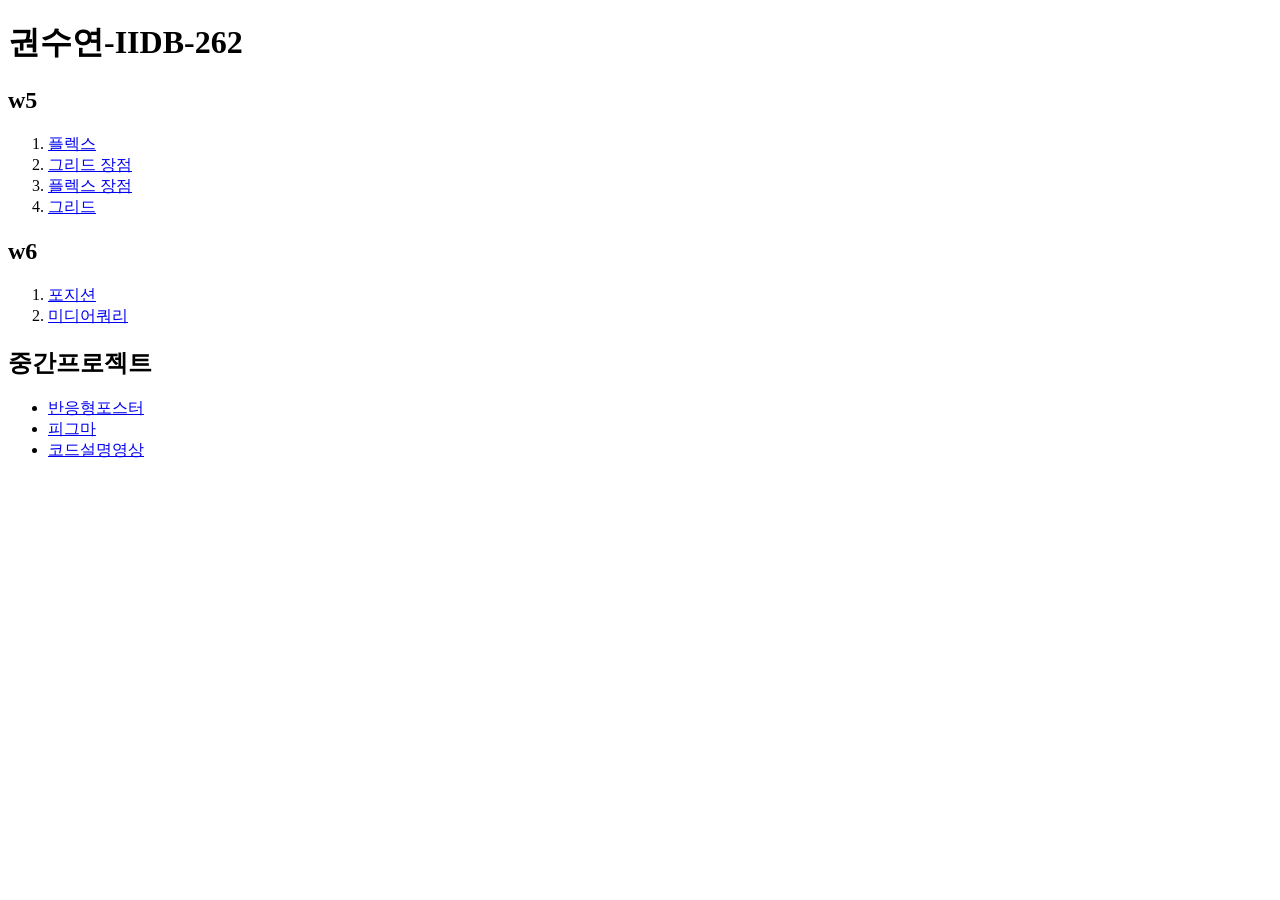
<file: index.html>
<!doctype html>
<html lang="ko">
  <head>
    <meta charset="UTF-8" />
    <meta name="viewport" content="width=device-width, initial-scale=1.0" />
    <title>권수연-IIDB-262</title>
  </head>
  <body>
    <h1>권수연-IIDB-262</h1>
    <h2>w5</h2>
    <ol>
      <li><a href="./src/w5/code1/index.html">플렉스</a></li>
      <li><a href="./src/w5/code2/index.html">그리드 장점</a></li>
      <li><a href="./src/w5/code3/index.html">플렉스 장점</a></li>
      <li><a href="./src/w5/code4/index.html">그리드</a></li>
    </ol>

    <h2>w6</h2>
    <ol>
      <li><a href="./src/w6/code1/index.html">포지션</a></li>
      <li><a href="./src/w6/code2/index.html">미디어쿼리</a></li>
    </ol>
    <h2>중간프로젝트</h2>
    <ul>
      <li><a href="./assignment/midterm/index.html">반응형포스터</a></li>
      <li>
        <a
          href="https://www.figma.com/design/JnOcIncMdLWbv4Lyj56WZ0/%EC%A0%95%EB%B3%B4%EC%9D%B8%ED%84%B0%EB%9E%99%EC%85%98%EB%94%94%EC%9E%90%EC%9D%B8%EA%B8%B0%EC%B4%88?node-id=171-2&t=jCwvDLFaKdPGCZFg-1"
          >피그마</a
        >
      </li>
      <li><a href="https://youtu.be/Q0ptXXBe4_M">코드설명영상</a></li>
    </ul>
  </body>
</html>
</file>
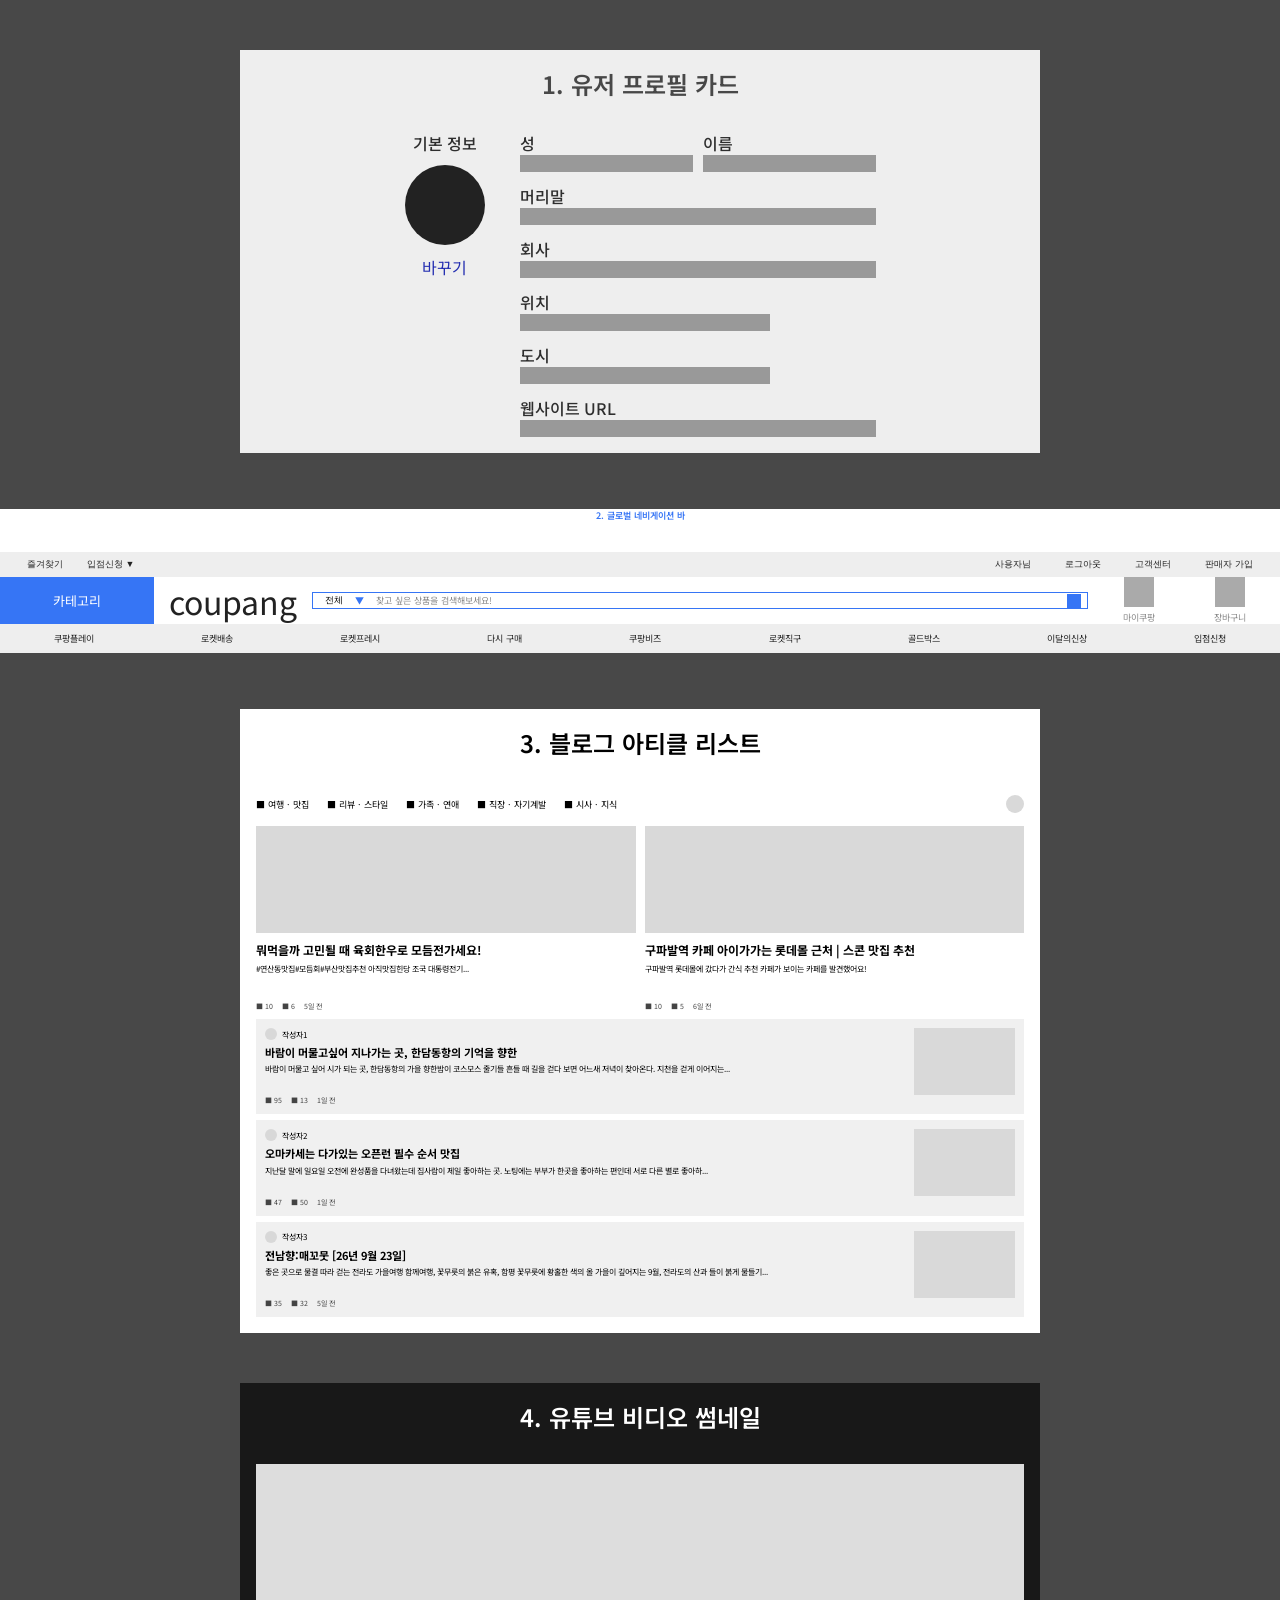
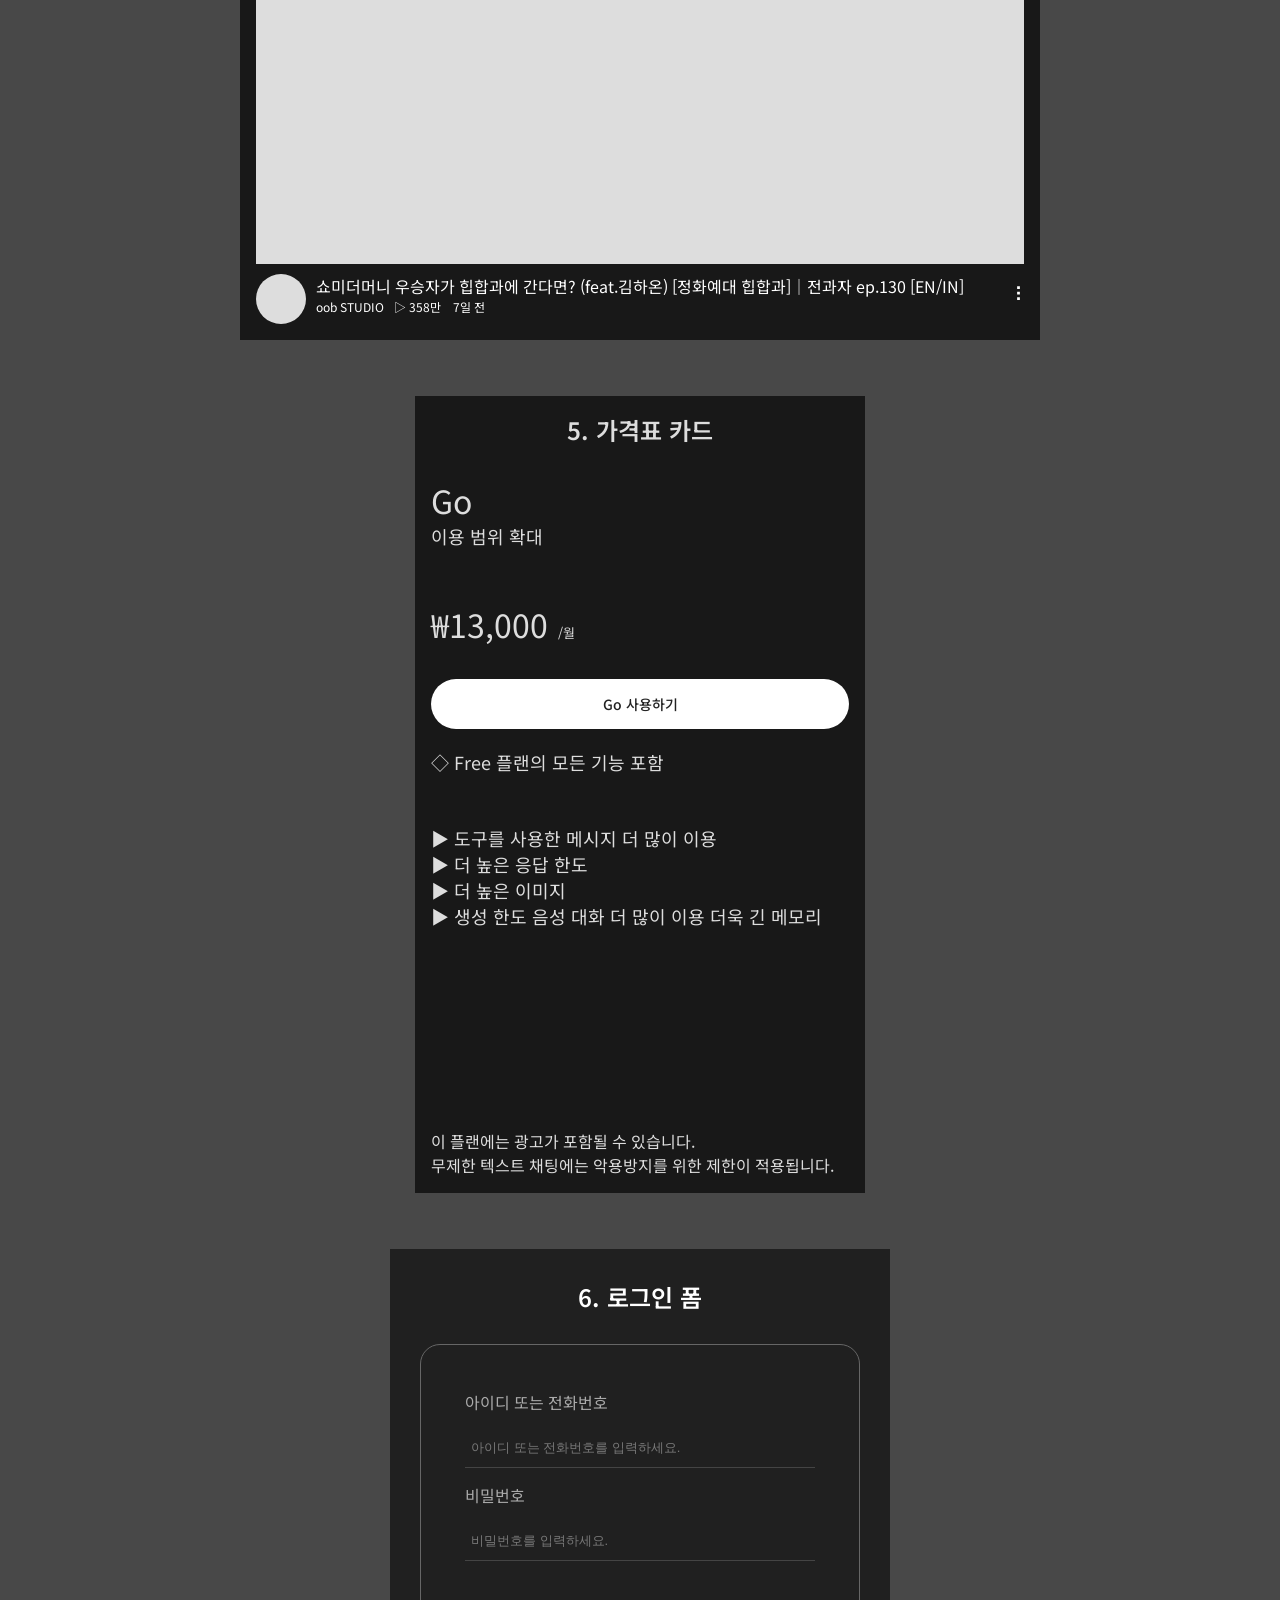
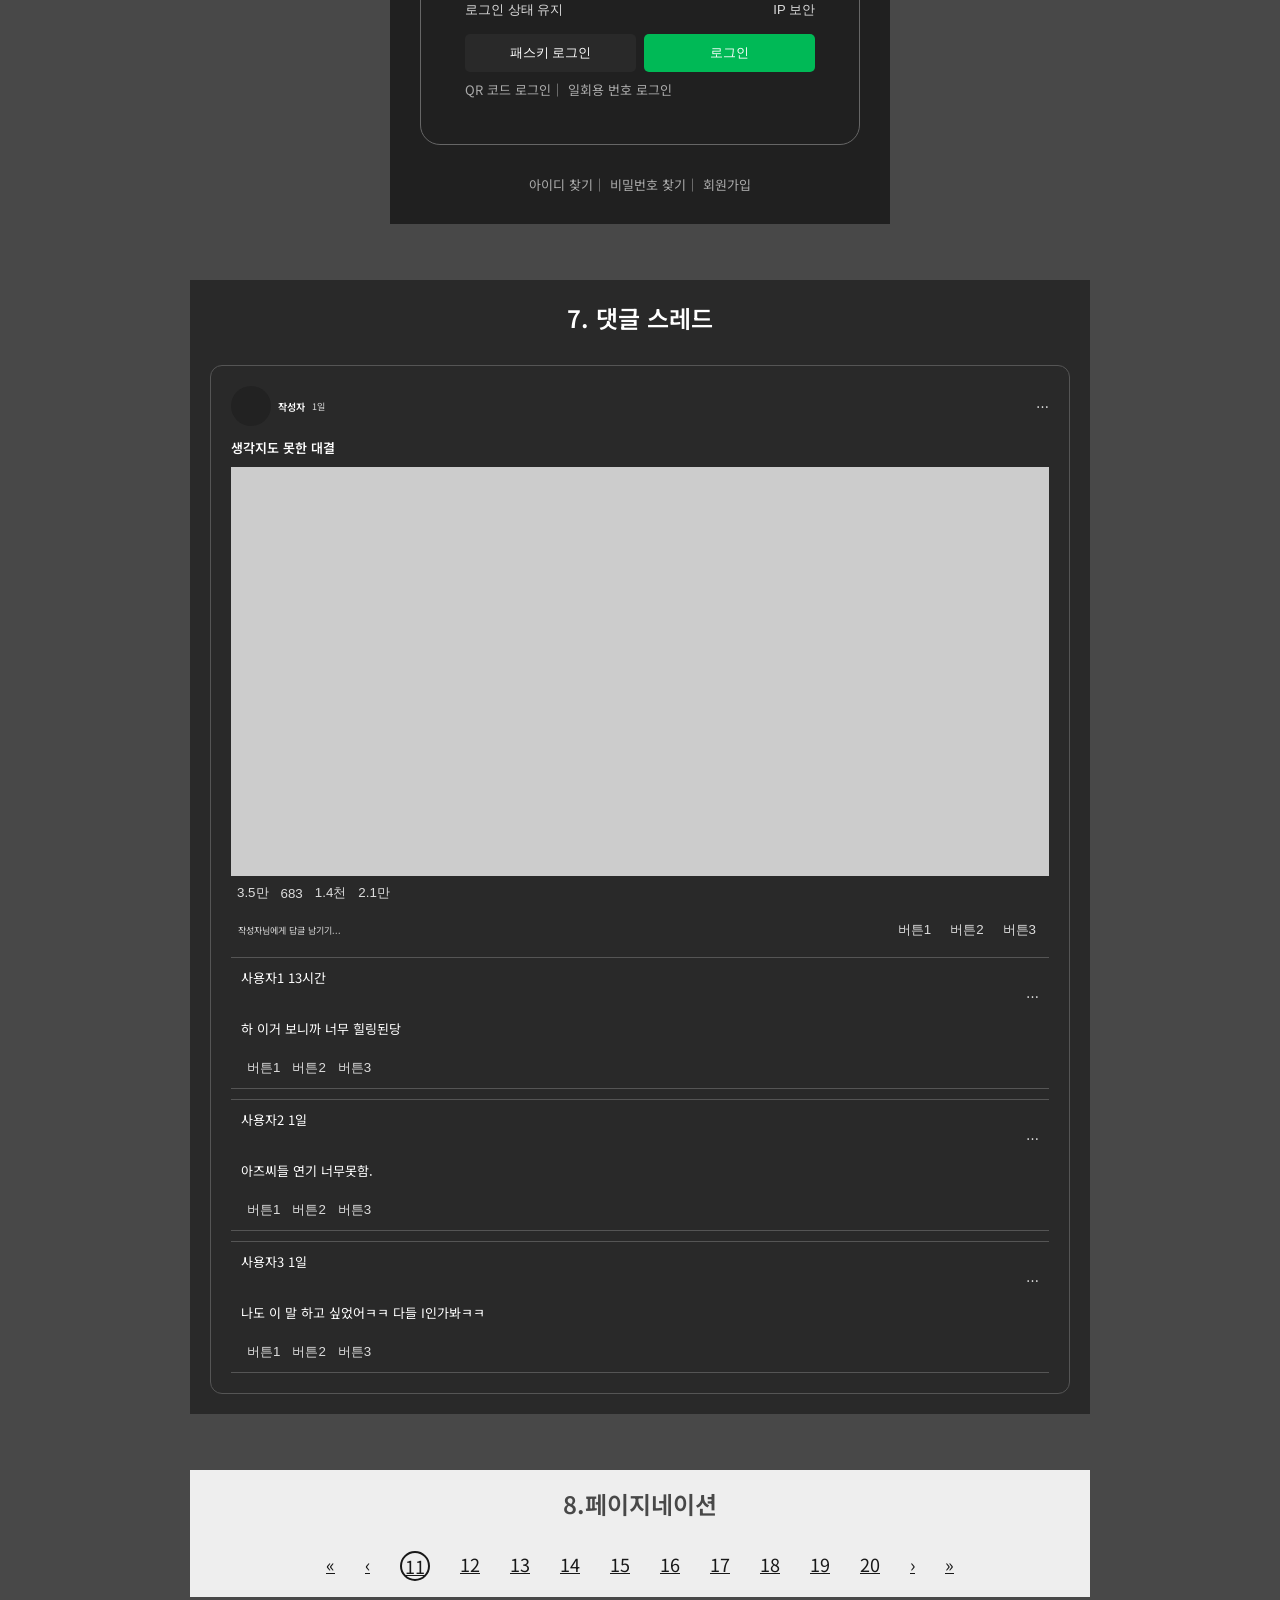
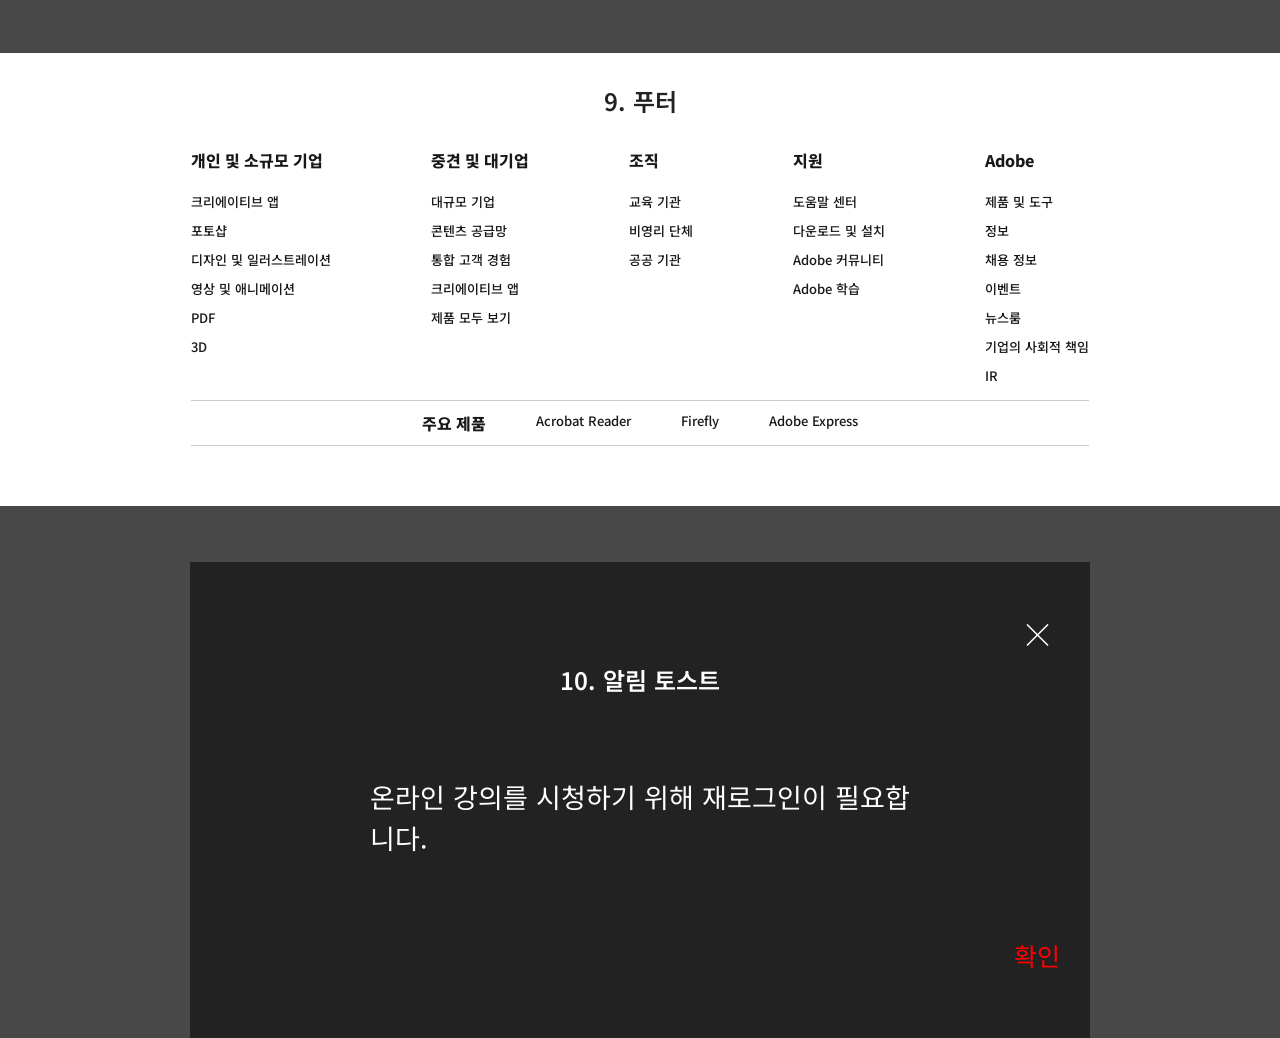
<file: assignment/w4/index.html>
<!doctype html>
<html lang="ko">
  <head>
    <meta charset="UTF-8" />
    <meta name="viewport" content="width=device-width, initial-scale=1.0" />
    <title>iidw-w4-assignment-template</title>
    <link rel="preconnect" href="https://fonts.googleapis.com" />
    <link rel="preconnect" href="https://fonts.gstatic.com" crossorigin />
    <link
      href="https://fonts.googleapis.com/css2?family=Noto+Sans+KR:wght@100..900&display=swap"
      rel="stylesheet"
    />
    <link
      rel="stylesheet"
      href="https://fonts.googleapis.com/css2?family=Material+Symbols+Outlined:opsz,wght,FILL,GRAD@20..48,100..700,0..1,-50..200"
    />
    <link rel="stylesheet" href="./style.css" />
  </head>
  <body>
    <!-- <div id="profile">
      <div class="section section-1">
        <div class="picture"></div>
        <div>
          <div class="name">홍길동</div>
          <div class="id"><a href="">@johndoe</a></div>
          <div class="wrap">
            <div class="following">
              <span class="label">팔로잉</span>
              <a href="">40</a>
            </div>
            <div class="follower">
              <span class="label">팔로워</span>
              <a href="">30</a>
            </div>
          </div>
        </div>
      </div>
      <div class="desc section section-2">
        이 편지는 영국에서 최초로 시작되어 일년에 한바퀴를 돌면서 받는 사람에게
        행운을 주었고 지금은 당신에게로 옮겨진 이 편지는 4일 안에 당신 곁을
        떠나야 합니다. 이 편지를 포함해서 7통을 행운이 필요한 사람에게 보내
        주셔야 합니다. 복사를 해도 좋습니다. 혹 미신이라 하실지 모르지만
        사실입니다.
      </div>
      <div class="section section-3">
        <div class="link">
          <span class="label">
            <span class="material-symbols-outlined">link_2</span>
          </span>
          <a href="">killdong.kr </a>
        </div>
        <div class="joined">
          <span class="label">
            <span class="material-symbols-outlined">calendar_month</span>
            <span>가입일</span>
          </span>
          <span>2011년 11월</span>
        </div>
      </div>
      <div class="section section-5">
        <div class="btn">팔로우</div>
        <div class="btn alt">메세지</div>
      </div>
    </div> -->

    <div id="profile-card">
      <span class="list">1. 유저 프로필 카드</span>
      <div class="section">
        <div class="section section-1">
          <span class="basicinf">기본 정보</span>
          <div class="picture"></div>
          <span class="btn">바꾸기</span>
        </div>
        <div class="section section-2">
          <div class="name-item">
            <div class="first-name">
              <span class="label">성</span>
              <input type="text" />
            </div>
            <div class="last-name">
              <span class="label">이름</span>
              <input type="text" />
            </div>
          </div>
          <div class="tag">
            <span class="label">머리말</span>
            <input type="text" />
          </div>
          <div class="company">
            <span class="label">회사</span>
            <input type="text" />
          </div>
          <div class="location">
            <span class="label">위치</span>
            <input type="text" />
          </div>
          <div class="city">
            <span class="label">도시</span>
            <input type="text" />
          </div>
          <div class="url">
            <span class="label">웹사이트 URL</span>
            <input type="text" />
          </div>
        </div>
      </div>
    </div>

    <div id="global-nav">
      <span class="list">2. 글로벌 네비게이션 바</span>
      <div class="section">
        <nav class="top-menu">
          <button>즐겨찾기</button>
          <button>입점신청 ▼</button>
          <div class="user-menu">
            <button>사용자님</button>
            <button>로그아웃</button>
            <button>고객센터</button>
            <button>판매자 가입</button>
          </div>
        </nav>
        <div class="main-nav">
          <div class="category">카테고리</div>
          <div class="logo">coupang</div>
          <div class="search">
            <button>전체</button>
            <span>▼</span>
            <p>찾고 싶은 상품을 검색해보세요!</p>
            <div class="search-icon"></div>
          </div>
          <div class="quick-menu">
            <div>
              <div class="icon"></div>
              <p>마이쿠팡</p>
            </div>
            <div>
              <div class="icon"></div>
              <p>장바구니</p>
            </div>
          </div>
        </div>
        <nav class="category-menu">
          <ul>
            <li>쿠팡플레이</li>
            <li>로켓배송</li>
            <li>로켓프레시</li>
            <li>다시 구매</li>
            <li>쿠팡비즈</li>
            <li>로켓직구</li>
            <li>골드박스</li>
            <li>이달의신상</li>
            <li>입점신청</li>
          </ul>
        </nav>
      </div>
    </div>

    <div id="blog">
      <span class="list">3. 블로그 아티클 리스트</span>
      <nav class="category">
        <span>■ 여행 · 맛집</span>
        <span>■ 리뷰 · 스타일</span>
        <span>■ 가족 · 연애</span>
        <span>■ 직장 · 자기계발</span>
        <span>■ 시사 · 지식</span>
        <span class="profile"></span>
      </nav>
      <div class="popular">
        <div class="popular-card">
          <div class="popular-image"></div>
          <h2>뭐먹을까 고민될 때 육회한우로 모듬전가세요!</h2>
          <p>#연산동맛집#모듬회#부산맛집추천 아직맛집힌당 조국 대통령전기...</p>
          <div class="info">
            <span>■ 10</span>
            <span>■ 6</span>
            <span>5일 전</span>
          </div>
        </div>
        <div class="popular-card">
          <div class="popular-image"></div>
          <h2>구파발역 카페 아이가가는 롯데몰 근처 | 스콘 맛집 추천</h2>
          <p>
            구파발역 롯데몰에 갔다가 간식 추천 카페가 보이는 카페를 발견했어요!
          </p>
          <div class="info">
            <span>■ 10</span>
            <span>■ 5</span>
            <span>6일 전</span>
          </div>
        </div>
      </div>

      <!-- 게시글 목록 -->
      <section class="post-list">
        <div class="post">
          <div class="post-text">
            <div class="author">
              <span class="author-icon"></span>
              <span>작성자1</span>
            </div>

            <h2>바람이 머물고싶어 지나가는 곳, 한담동항의 기억을 향한</h2>

            <p>
              바람이 머물고 싶어 시가 되는 곳, 한담동항의 가을 향한밤이 코스모스
              줄기들 흔들 때 길을 걷다 보면 어느새 저녁이 찾아온다. 지천을 걷게
              이어지는...
            </p>

            <div class="info">
              <span>■ 95</span>
              <span>■ 13</span>
              <span>1일 전</span>
            </div>
          </div>

          <div class="post-image"></div>
        </div>

        <div class="post">
          <div class="post-text">
            <div class="author">
              <span class="author-icon"></span>
              <span>작성자2</span>
            </div>

            <h2>오마카세는 다가있는 오픈런 필수 순서 맛집</h2>

            <p>
              지난달 말에 일요일 오전에 완성품을 다녀왔는데 집사람이 제일
              좋아하는 곳. 노팅에는 부부가 한곳을 좋아하는 편인데 서로 다른 별로
              좋아하...
            </p>

            <div class="info">
              <span>■ 47</span>
              <span>■ 50</span>
              <span>1일 전</span>
            </div>
          </div>

          <div class="post-image"></div>
        </div>

        <div class="post">
          <div class="post-text">
            <div class="author">
              <span class="author-icon"></span>
              <span>작성자3</span>
            </div>

            <h2>전남향:매꼬뭇 [26년 9월 23일]</h2>

            <p>
              좋은 곳으로 물결 따라 걷는 전라도 가을여행 함께여행, 꽃무릇의 붉은
              유혹, 함평 꽃무릇에 황홀한 색의 올 가을이 깊어지는 9월, 전라도의
              산과 들이 붉게 물들기...
            </p>

            <div class="info">
              <span>■ 35</span>
              <span>■ 32</span>
              <span>5일 전</span>
            </div>
          </div>

          <div class="post-image"></div>
        </div>
      </section>
    </div>

    <div id="youtube-thumbnail">
      <span class="list">4. 유튜브 비디오 썸네일</span>
      <div class="video">
        <div class="screen"></div>
        <div class="inf">
          <div class="profile-img"></div>
          <div clas="inf inf-1">
            <span class="title"
              >쇼미더머니 우승자가 힙합과에 간다면? (feat.김하온) [정화예대
              힙합과]｜전과자 ep.130 [EN/IN]</span
            >
            <div class="inf inf-2">
              <nav class="profile">oob STUDIO</nav>
              ▷ 358만　7일 전
            </div>
          </div>
          <div class="btn">⋮</div>
        </div>
      </div>
    </div>

    <div id="price-card">
      <span class="list">5. 가격표 카드</span>
      <div class="inf">
        <div class="inf inf-1">
          <span class="plan">Go</span>
          이용 범위 확대
        </div>
        <div class="inf inf-2">
          <p>₩13,000</p>
          <span class="day">/월</span>
        </div>
        <div class="btn">Go 사용하기</div>
        ◇ Free 플랜의 모든 기능 포함
        <div>
          <div class="inf inf-3">
            <span>▶ 도구를 사용한 메시지 더 많이 이용</span>
            <span>▶ 더 높은 응답 한도</span>
            <span>▶ 더 높은 이미지</span>
            <span>▶ 생성 한도 음성 대화 더 많이 이용 더욱 긴 메모리</span>
          </div>
          <span class="inf inf-4">
            이 플랜에는 광고가 포함될 수 있습니다.<span class="inf inf-4"
              >무제한 텍스트 채팅에는 악용방지를 위한 제한이 적용됩니다.</span
            >
          </span>
        </div>
      </div>
    </div>

    <div id="login-form">
      <span class="list">6. 로그인 폼</span>
      <div class="section">
        <div class="section section-1">
          <div>
            <span class="id">아이디 또는 전화번호</span>
            <button>아이디 또는 전화번호를 입력하세요.</button>
            <span class="password">비밀번호</span>
            <button>비밀번호를 입력하세요.</button>
          </div>
          <div class="option">
            <div>
              <button>로그인 상태 유지</button>
              <button>IP 보안</button>
            </div>
            <div class="login">
              <button>패스키 로그인</button>
              <button>로그인</button>
            </div>
            <nav>QR 코드 로그인｜ 일회용 번호 로그인</nav>
          </div>
        </div>
        <nav>아이디 찾기｜ 비밀번호 찾기｜ 회원가입</nav>
      </div>
    </div>

    <div id="comment-thread">
      <span class="list">7. 댓글 스레드</span>
      <div class="section">
        <div class="author">
          <div class="profile-img"></div>
          <span class="name">작성자</span>
          <span class="day">1일</span>
          <div class="btn">⋯</div>
        </div>
        <div class="div">
          <div class="text">생각지도 못한 대결</div>
          <div class="picture"></div>
        </div>
        <div class="inf">
          <button>3.5만</button>
          <button>683</button>
          <button>1.4천</button>
          <button>2.1만</button>
        </div>
        <div class="input">
          작성자님에게 답글 남기기...
          <button>버튼1</button>
          <button>버튼2</button>
          <button>버튼3</button>
        </div>
        <div>
          <nav class="comment comment-1">
            사용자1 13시간
            <div class="btn">⋯</div>
            <p>하 이거 보니까 너무 힐링된당</p>
            <div class="inf">
              <button>버튼1</button>
              <button>버튼2</button>
              <button>버튼3</button>
            </div>
          </nav>
        </div>
        <div>
          <nav class="comment comment-2">
            사용자2 1일
            <div class="btn">⋯</div>
            <p>아즈씨들 연기 너무못함.</p>
            <div class="inf">
              <button>버튼1</button>
              <button>버튼2</button>
              <button>버튼3</button>
            </div>
          </nav>
          <div>
            <nav class="comment comment-3">
              사용자3 1일
              <div class="btn">⋯</div>
              <p>나도 이 말 하고 싶었어ㅋㅋ 다들 I인가봐ㅋㅋ</p>
              <div class="inf">
                <button>버튼1</button>
                <button>버튼2</button>
                <button>버튼3</button>
              </div>
            </nav>
          </div>
        </div>
      </div>
    </div>

    <div id="pagination">
      <span class="list">8.페이지네이션</span>
      <nav class="pages">
        <a href="">«</a>
        <a href="">‹</a>
        <div class="now-page"><a href="">11</a></div>
        <a href="">12</a>
        <a href="">13</a>
        <a href="">14</a>
        <a href="">15</a>
        <a href="">16</a>
        <a href="">17</a>
        <a href="">18</a>
        <a href="">19</a>
        <a href="">20</a>
        <a href="">›</a>
        <a href="">»</a>
      </nav>
    </div>

    <div id="footer">
      <span class="list">9. 푸터</span>
      <div class="section">
        <div class="section-1">
          <div class="section section-2">
            <div class="box">
              개인 및 소규모 기업
              <ul>
                <li>크리에이티브 앱</li>
                <li>포토샵</li>
                <li>디자인 및 일러스트레이션</li>
                <li>영상 및 애니메이션</li>
                <li>PDF</li>
                <li>3D</li>
              </ul>
            </div>
            <div class="box">
              중견 및 대기업
              <ul>
                <li>대규모 기업</li>
                <li>콘텐츠 공급망</li>
                <li>통합 고객 경험</li>
                <li>크리에이티브 앱</li>
                <li>제품 모두 보기</li>
              </ul>
            </div>
            <div class="box">
              조직
              <ul>
                <li>교육 기관</li>
                <li>비영리 단체</li>
                <li>공공 기관</li>
              </ul>
            </div>
            <div class="box">
              지원
              <ul>
                <li>도움말 센터</li>
                <li>다운로드 및 설치</li>
                <li>Adobe 커뮤니티</li>
                <li>Adobe 학습</li>
              </ul>
            </div>
            <div class="box">
              Adobe
              <ul>
                <li>제품 및 도구</li>
                <li>정보</li>
                <li>채용 정보</li>
                <li>이벤트</li>
                <li>뉴스룸</li>
                <li>기업의 사회적 책임</li>
                <li>IR</li>
              </ul>
            </div>
          </div>
          <div class="section section-3">
            주요 제품
            <nav>Acrobat Reader</nav>
            <nav>Firefly</nav>
            <nav>Adobe Express</nav>
          </div>
        </div>
      </div>
    </div>

    <div id="notification-toast">
      <span class="list">10. 알림 토스트</span>
      <div class="noti">
        온라인 강의를 시청하기 위해 재로그인이 필요합니다.
        <span class="btn-1">×</span>
      </div>
      <span class="btn-2">확인</span>
    </div>
  </body>
</html>
</file>
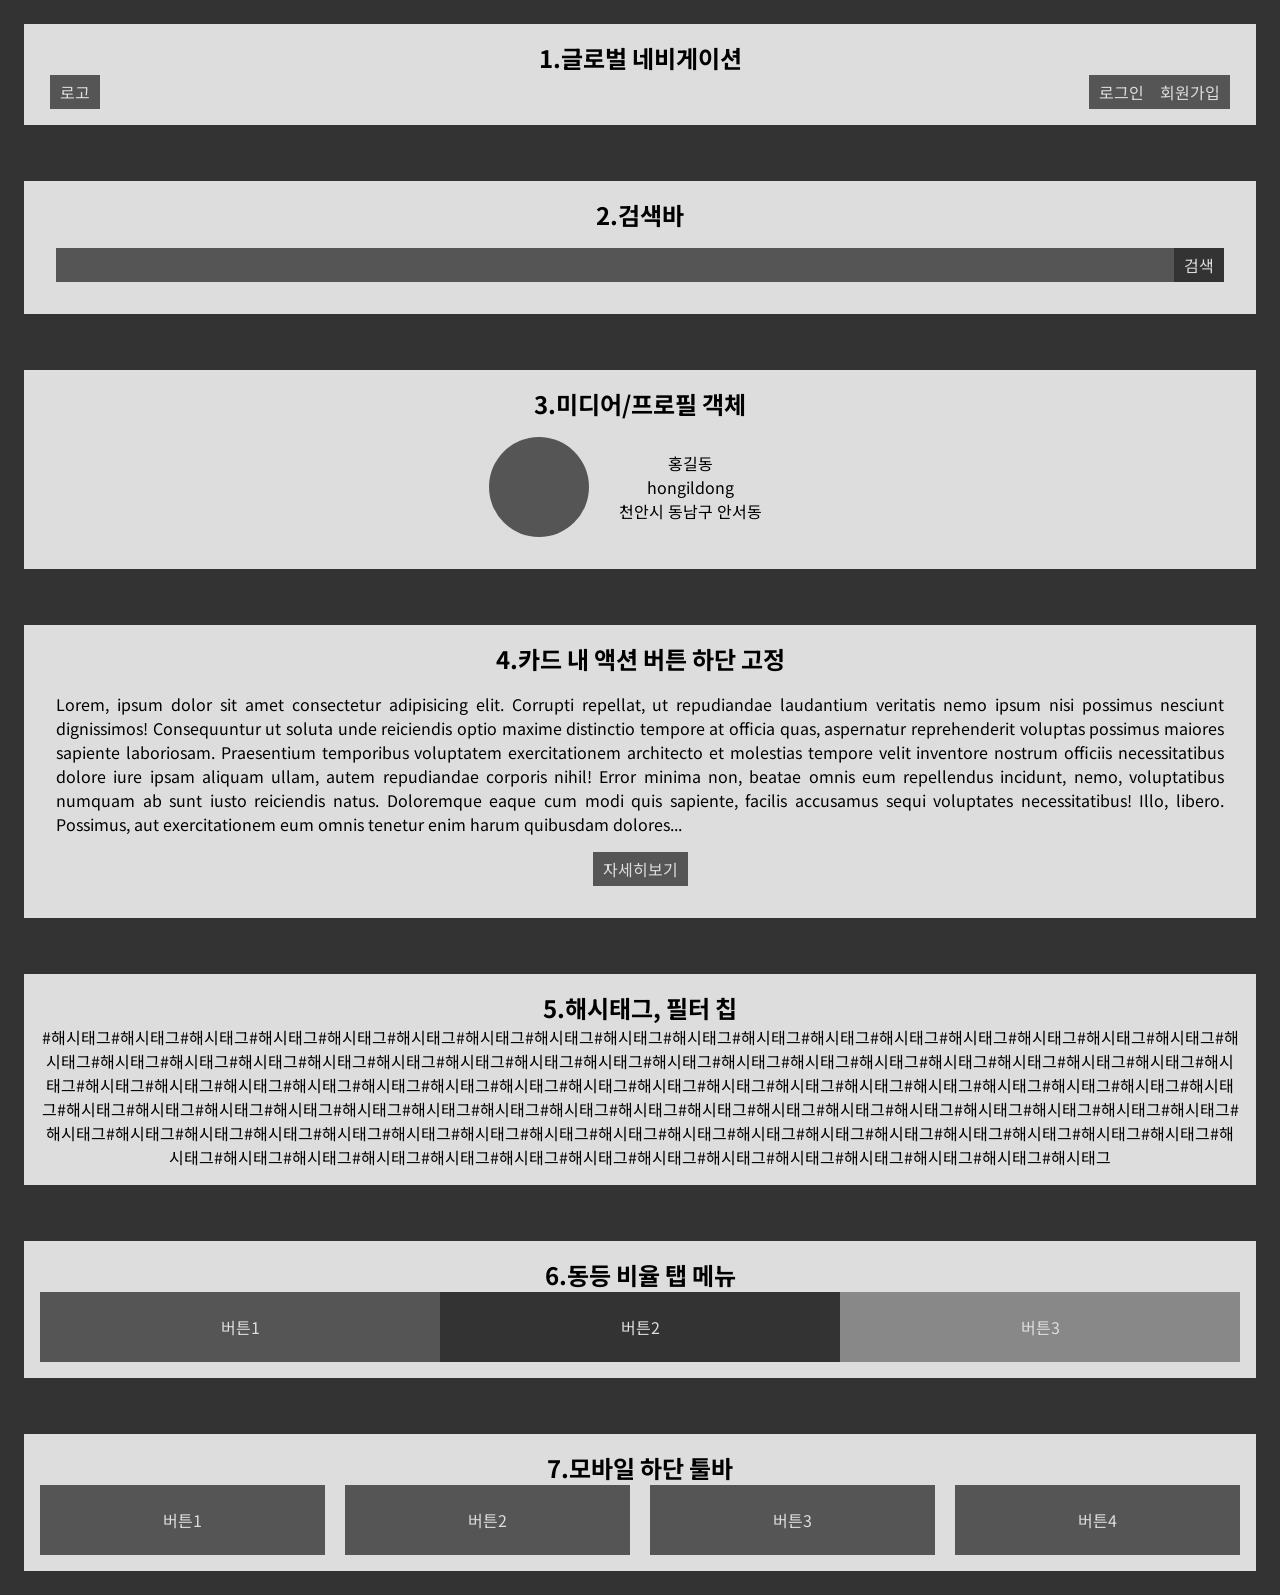
<file: assignment/w5-flex/index.html>
<!doctype html>
<html lang="en">
  <head>
    <meta charset="UTF-8" />
    <meta name="viewport" content="width=device-width, initial-scale=1.0" />
    <link rel="preconnect" href="https://fonts.googleapis.com" />
    <link rel="preconnect" href="https://fonts.gstatic.com" crossorigin />
    <link
      href="https://fonts.googleapis.com/css2?family=Noto+Sans+KR:wght@100..900&display=swap"
      rel="stylesheet"
    />
    <link
      rel="stylesheet"
      href="https://fonts.googleapis.com/css2?family=Material+Symbols+Outlined:opsz,wght,FILL,GRAD@20..48,100..700,0..1,-50..200"
    />
    <link rel="stylesheet" href="style.css" />
    <title>5주차 과제-Flex</title>
  </head>
  <body>
    <div id="gnb">
      <h2>1.글로벌 네비게이션</h2>
      <div class="section">
        <div class="logo">로고</div>
        <div class="section section-1">
          <div class="login">로그인</div>
          <div class="register">회원가입</div>
        </div>
      </div>
    </div>

    <div id="searchbar">
      <h2>2.검색바</h2>
      <div class="section">
        <div class="input"></div>
        <div class="search">검색</div>
      </div>
    </div>

    <div id="profile">
      <h2>3.미디어/프로필 객체</h2>
      <div class="section">
        <div class="image"></div>
        <div class="text">
          <p>홍길동</p>
          <p>hongildong</p>
          <p>천안시 동남구 안서동</p>
        </div>
      </div>
    </div>

    <div id="detail">
      <h2>4.카드 내 액션 버튼 하단 고정</h2>
      <div class="section">
        <div class="text">
          Lorem, ipsum dolor sit amet consectetur adipisicing elit. Corrupti
          repellat, ut repudiandae laudantium veritatis nemo ipsum nisi possimus
          nesciunt dignissimos! Consequuntur ut soluta unde reiciendis optio
          maxime distinctio tempore at officia quas, aspernatur reprehenderit
          voluptas possimus maiores sapiente laboriosam. Praesentium temporibus
          voluptatem exercitationem architecto et molestias tempore velit
          inventore nostrum officiis necessitatibus dolore iure ipsam aliquam
          ullam, autem repudiandae corporis nihil! Error minima non, beatae
          omnis eum repellendus incidunt, nemo, voluptatibus numquam ab sunt
          iusto reiciendis natus. Doloremque eaque cum modi quis sapiente,
          facilis accusamus sequi voluptates necessitatibus! Illo, libero.
          Possimus, aut exercitationem eum omnis tenetur enim harum quibusdam
          dolores...
        </div>
        <div class="btn">자세히보기</div>
      </div>
    </div>

    <div id="filterchip">
      <h2>5.해시태그, 필터 칩</h2>
      <div class="tag">
        #해시태그#해시태그#해시태그#해시태그#해시태그#해시태그#해시태그#해시태그#해시태그#해시태그#해시태그#해시태그#해시태그#해시태그#해시태그#해시태그#해시태그#해시태그#해시태그#해시태그#해시태그#해시태그#해시태그#해시태그#해시태그#해시태그#해시태그#해시태그#해시태그#해시태그#해시태그#해시태그#해시태그#해시태그#해시태그#해시태그#해시태그#해시태그#해시태그#해시태그#해시태그#해시태그#해시태그#해시태그#해시태그#해시태그#해시태그#해시태그#해시태그#해시태그#해시태그#해시태그#해시태그#해시태그#해시태그#해시태그#해시태그#해시태그#해시태그#해시태그#해시태그#해시태그#해시태그#해시태그#해시태그#해시태그#해시태그#해시태그#해시태그#해시태그#해시태그#해시태그#해시태그#해시태그#해시태그#해시태그#해시태그#해시태그#해시태그#해시태그#해시태그#해시태그#해시태그#해시태그#해시태그#해시태그#해시태그#해시태그#해시태그#해시태그#해시태그#해시태그#해시태그#해시태그#해시태그#해시태그#해시태그#해시태그#해시태그#해시태그
      </div>
    </div>

    <div id="tabmenu">
      <h2>6.동등 비율 탭 메뉴</h2>
      <div class="section">
        <div class="tab tab-1">버튼1</div>
        <div class="tab tab-2">버튼2</div>
        <div class="tab tab-3">버튼3</div>
      </div>
    </div>

    <div id="toolbar">
      <h2>7.모바일 하단 툴바</h2>
      <div class="section">
        <div class="bar bar-1">버튼1</div>
        <div class="bar bar-2">버튼2</div>
        <div class="bar bar-3">버튼3</div>
        <div class="bar bar-4">버튼4</div>
      </div>
    </div>
  </body>
</html>
</file>
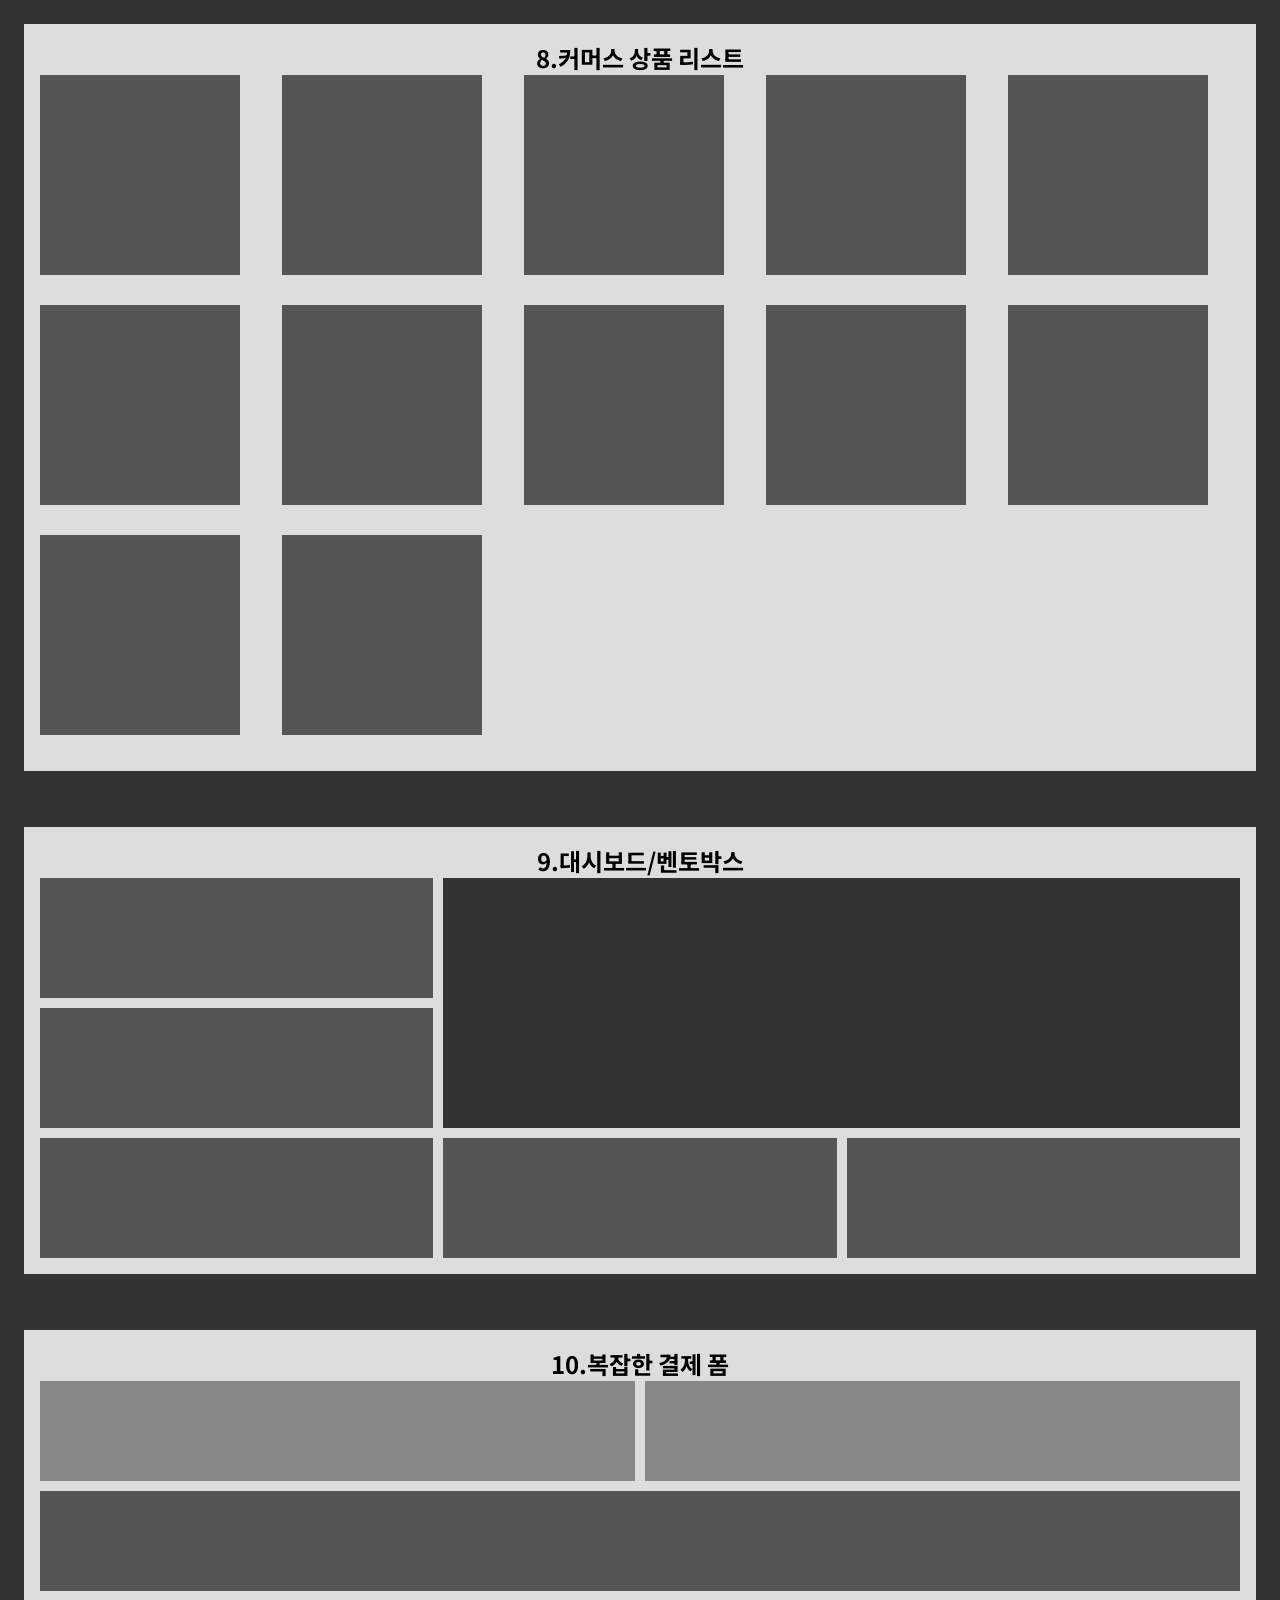
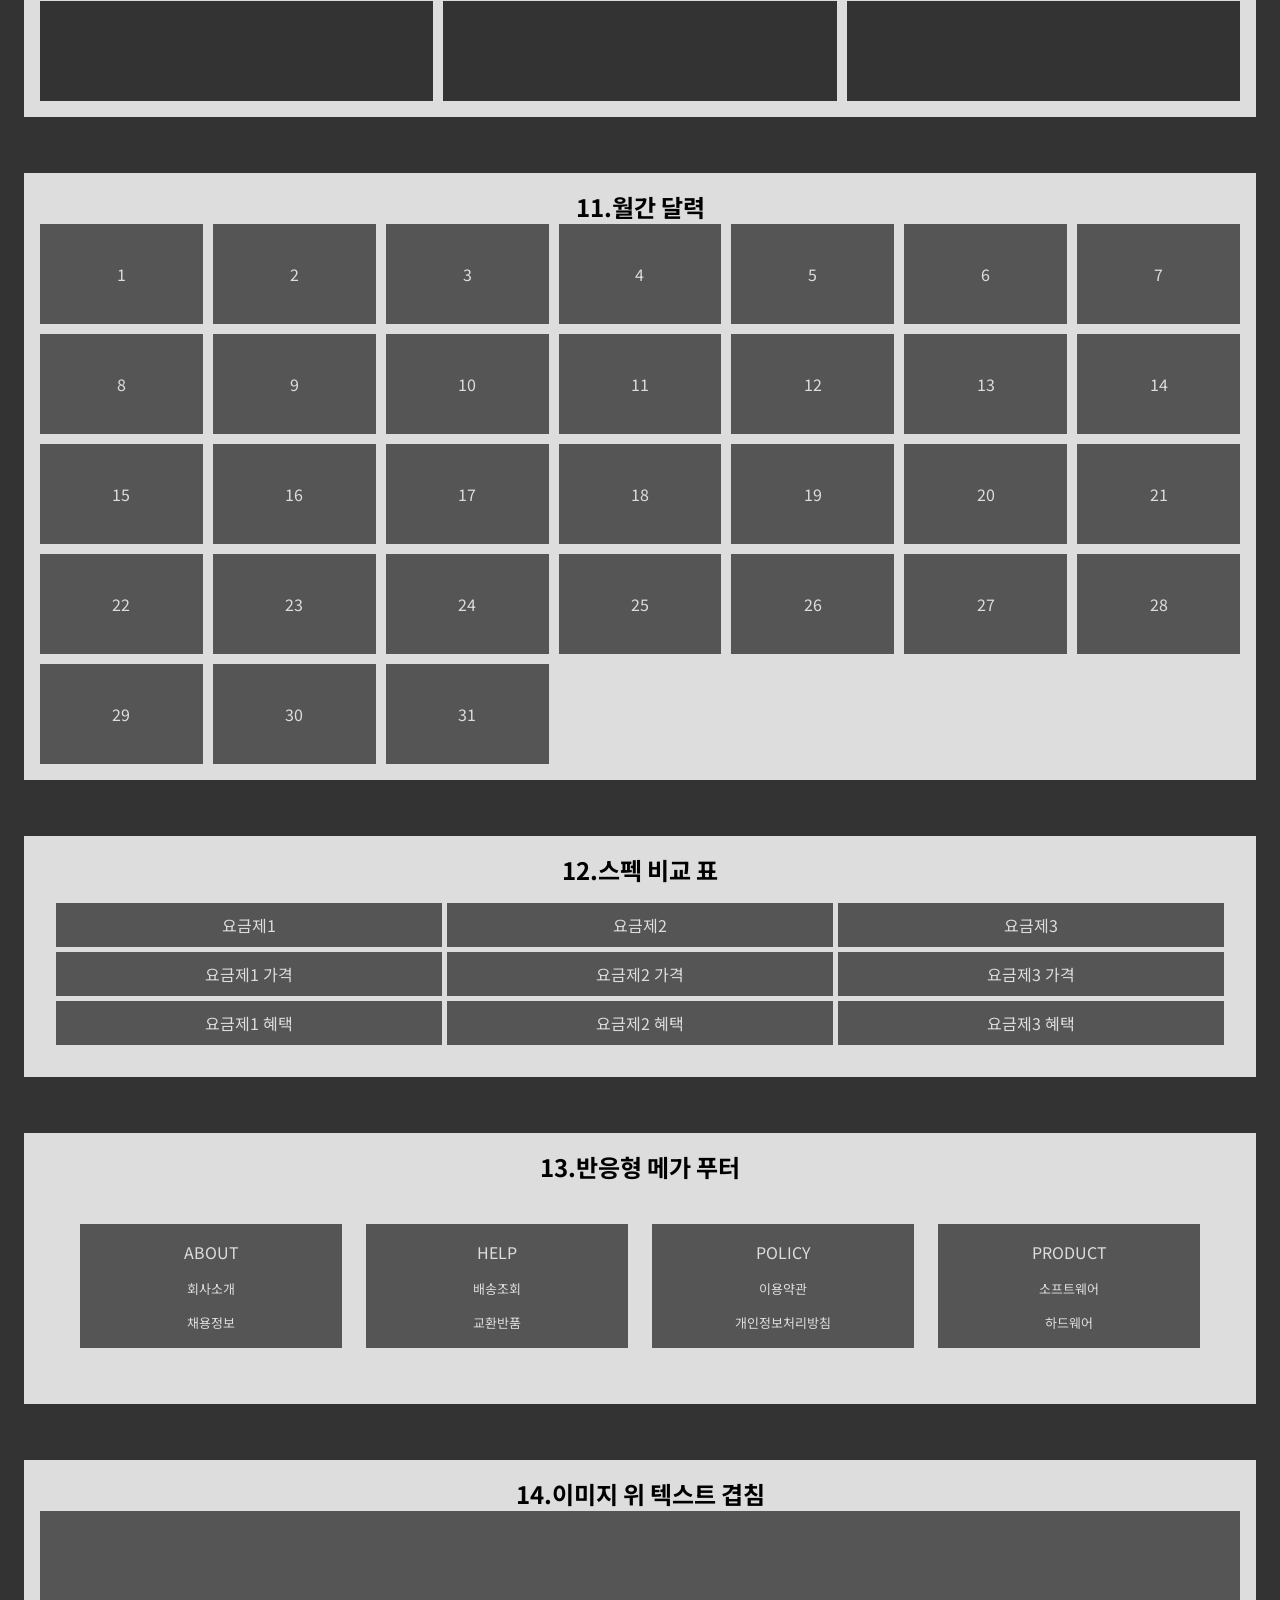
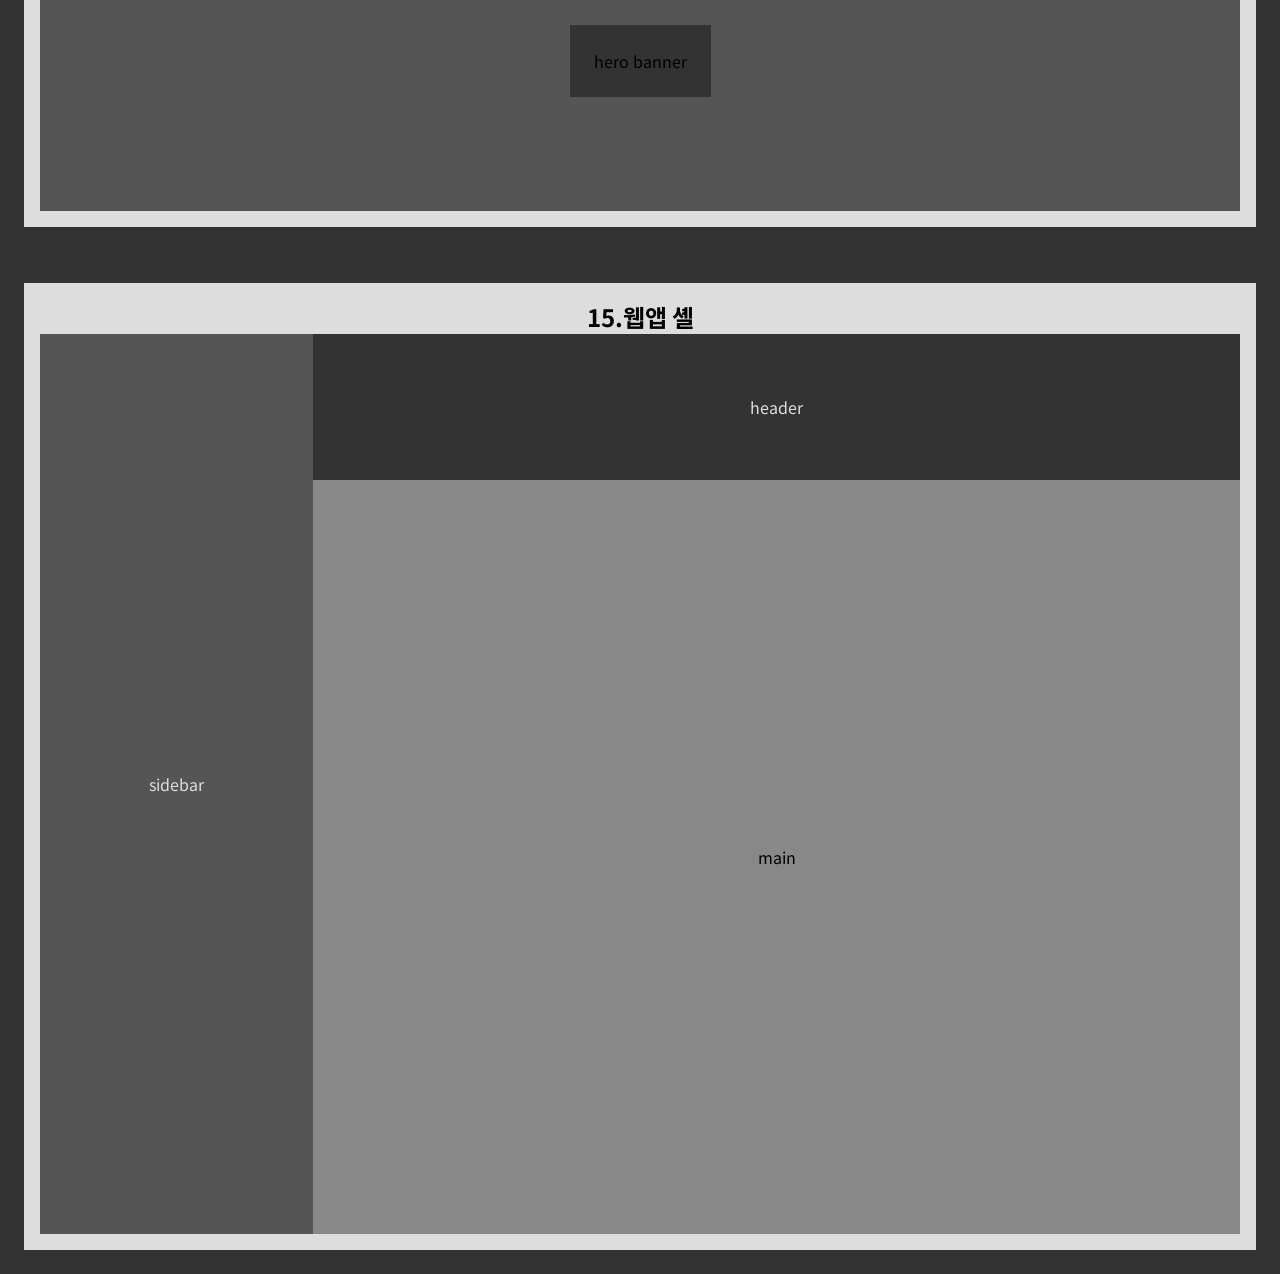
<file: assignment/w5-grid/index.html>
<!doctype html>
<html lang="en">
  <head>
    <meta charset="UTF-8" />
    <meta name="viewport" content="width=device-width, initial-scale=1.0" />
    <link rel="preconnect" href="https://fonts.googleapis.com" />
    <link rel="preconnect" href="https://fonts.gstatic.com" crossorigin />
    <link
      href="https://fonts.googleapis.com/css2?family=Noto+Sans+KR:wght@100..900&display=swap"
      rel="stylesheet"
    />
    <link
      rel="stylesheet"
      href="https://fonts.googleapis.com/css2?family=Material+Symbols+Outlined:opsz,wght,FILL,GRAD@20..48,100..700,0..1,-50..200"
    />
    <link rel="stylesheet" href="style.css" />
    <title>5주차 과제-Grid</title>
    <title>Document</title>
  </head>
  <body>
    <div id="commerce">
      <h2>8.커머스 상품 리스트</h2>
      <div class="list">
        <div class="product box-1"></div>
        <div class="product box-2"></div>
        <div class="product box-3"></div>
        <div class="product box-4"></div>
        <div class="product box-5"></div>
        <div class="product box-6"></div>
        <div class="product box-7"></div>
        <div class="product box-8"></div>
        <div class="product box-9"></div>
        <div class="product box-10"></div>
        <div class="product box-11"></div>
        <div class="product box-12"></div>
      </div>
    </div>

    <div id="dashboard">
      <h2>9.대시보드/벤토박스</h2>
      <div class="board">
        <div class="section section-1"></div>
        <div class="section section-2"></div>
        <div class="section section-3"></div>
        <div class="section section-4"></div>
        <div class="section section-5"></div>
        <div class="section section-6"></div>
      </div>
    </div>

    <div id="payform">
      <h2>10.복잡한 결제 폼</h2>
      <div class="section">
        <div class="box box-1"></div>
        <div class="box box-2"></div>
        <div class="box box-3"></div>
        <div class="box box-4"></div>
        <div class="box box-5"></div>
        <div class="box box-6"></div>
      </div>
    </div>

    <div id="calendar">
      <h2>11.월간 달력</h2>
      <div class="section">
        <div class="div box box-1">1</div>
        <div class="div box box-2">2</div>
        <div class="div box box-3">3</div>
        <div class="div box box-4">4</div>
        <div class="div box box-5">5</div>
        <div class="div box box-6">6</div>
        <div class="div box box-7">7</div>
        <div class="div box box-8">8</div>
        <div class="div box box-9">9</div>
        <div class="div box box-10">10</div>
        <div class="div box box-11">11</div>
        <div class="div box box-12">12</div>
        <div class="div box box-13">13</div>
        <div class="div box box-14">14</div>
        <div class="div box box-15">15</div>
        <div class="div box box-16">16</div>
        <div class="div box box-17">17</div>
        <div class="div box box-18">18</div>
        <div class="div box box-19">19</div>
        <div class="div box box-20">20</div>
        <div class="div box box-21">21</div>
        <div class="div box box-22">22</div>
        <div class="div box box-23">23</div>
        <div class="div box box-24">24</div>
        <div class="div box box-25">25</div>
        <div class="div box box-26">26</div>
        <div class="div box box-27">27</div>
        <div class="div box box-28">28</div>
        <div class="div box box-29">29</div>
        <div class="div box box-30">30</div>
        <div class="div box box-31">31</div>
      </div>
    </div>

    <div id="pricing-table">
      <h2>12.스펙 비교 표</h2>
      <div class="section">
        <p>요금제1</p>
        <p>요금제2</p>
        <p>요금제3</p>
        <p>요금제1 가격</p>
        <p>요금제2 가격</p>
        <p>요금제3 가격</p>
        <p>요금제1 혜택</p>
        <p>요금제2 혜택</p>
        <p>요금제3 혜택</p>
      </div>
    </div>

    <div id="mega-foother">
      <h2>13.반응형 메가 푸터</h2>
      <div class="section">
        <div class="box box-1">
          ABOUT
          <p>회사소개</p>
          <p>채용정보</p>
        </div>
        <div class="box box-2">
          HELP
          <p>배송조회</p>
          <p>교환반품</p>
        </div>
        <div class="box box-3">
          POLICY
          <p>이용약관</p>
          <p>개인정보처리방침</p>
        </div>
        <div class="box box-4">
          PRODUCT
          <p>소프트웨어</p>
          <p>하드웨어</p>
        </div>
      </div>
    </div>

    <div id="hero-banner">
      <h2>14.이미지 위 텍스트 겹침</h2>
      <div class="section">
        <div class="banner-img"></div>
        <div class="banner-text">hero banner</div>
      </div>
    </div>

    <div id="app-shell">
      <h2>15.웹앱 셸</h2>
      <div class="section">
        <div class="sidebar">sidebar</div>
        <div class="header">header</div>
        <div class="main">main</div>
      </div>
    </div>
  </body>
</html>
</file>
<file: assignment/w4/style.css>
*,
*::before,
*::after {
  box-sizing: border-box;
}

body {
  margin: 0;
  background: oklch(0.4 0 0);
  font-family: "Noto Sans KR", sans-serif;
  font-optical-sizing: auto;
  font-weight: 400;
  font-style: normal;
  font-size: 16px;
  > * + * {
    margin-top: 56px;
  }
}

.material-symbols-outlined {
  font-variation-settings:
    "FILL" 0,
    "GRAD" 0;
}

#profile {
  background: oklch(0.95 0 0);
  color: oklch(0.4 0 0);
  max-width: 600px;
  padding-inline: 16px;
  padding-block: 16px;
  border-radius: 16px;
  margin-inline: auto;
  a {
    color: oklch(0.6 0.2 270);
    font-weight: 500;
    text-decoration: none;
  }
  .btn {
    width: fit-content;
    background: oklch(0.4 0.2 270);
    color: oklch(0.9 0.2 270);
    font-size: 14px;
    font-weight: 500;
    text-box: trim-both cap alphabetic;
    padding-inline: 16px;
    padding-block: 12px;
    border-radius: 999px;
    text-align: center;
    user-select: none;
    cursor: pointer;
    &.alt {
      background: oklch(0.9 0.2 270);
      color: oklch(60.418% 0.10371 290.249);
    }
  }
  .material-symbols-outlined {
    font-variation-settings:
      "wght" 500,
      "opsz" 14;
  }
  .picture {
    background: oklch(0.4 0 0);
    aspect-ratio: 1 / 1;
    width: 100px;
    border-radius: 999px;
  }
  .name {
    font-size: 20px;
    font-weight: 700;
  }
  .id {
    margin-top: 4px;
    font-size: 18px;
    font-weight: 700;
  }
  .wrap {
    margin-top: 8px;
    display: flex;
    gap: 16px;
    justify-content: start;
  }
  .link,
  .joined,
  .following,
  .follower {
    display: flex;
    gap: 6px;
  }
  .label {
    user-select: none;
    display: flex;
    gap: 2px;
    justify-content: start;
    align-items: center;
    font-weight: 500;
    color: oklch(0.3 0 0);
  }
  .section {
    /* border: 1px dotted oklch(0.8 0 0); */
  }
  .section-1 {
    display: flex;
    gap: 1rem;
    justify-content: start;
    align-items: end;
  }
  .section-2 {
    margin-top: 16px;
    line-height: 1.6;
    display: -webkit-box;
    -webkit-line-clamp: 3;
    -webkit-box-orient: vertical;
    overflow: hidden;
    text-overflow: ellipsis;
  }
  .section-3 {
    margin-top: 16px;
    display: flex;
    gap: 16px;
    justify-content: start;
  }
  .section-5 {
    margin-top: 24px;
    display: flex;
    gap: 16px;
    justify-content: stretch;
    > * {
      flex: 1 0 auto;
    }
  }
}

.list {
  margin-bottom: 30px;
  font-size: x-large;
  font-weight: 600;
  display: flex;
  justify-content: center;
}

#profile-card {
  background: oklch(0.95 0 0);
  color: oklch(0.4 0 0);
  width: 100%;
  max-width: 800px;
  padding-inline: 16px;
  padding-block: 16px;
  margin-inline: auto;
  margin-bottom: 50px;
  margin-top: 50px;
  .label {
    display: flex;
    justify-content: start;
    align-items: center;
    font-weight: 500;
    color: oklch(0.3 0 0);
  }
  .basicinf {
    font-weight: 500;
    color: oklch(0.3 0 0);
    display: flex;
    margin-bottom: 10px;
    align-self: center;
  }
  .btn {
    margin: 10px;
    align-self: center;
    color: oklch(0.4 0.2 270);
    display: flex;
    user-select: none;
    cursor: pointer;
  }
  .section {
    display: flex;
    justify-content: center;
    align-items: flex-start;
    column-gap: 35px;
  }
  .section-1 {
    display: flex;
    flex-direction: column;
    column-gap: 35px;
  }
  .picture {
    display: grid;
    width: 80px;
    height: 80px;
    background: #222;
    border-radius: 50%;
  }
  .section-2 {
    display: grid;
    grid-column: 1;
    grid-template-columns: 1fr;
    gap: 12px 8px;

    align-self: start;
  }
  .section-2 input {
    background: #999;
    display: flex;
    justify-content: center;
    border: 0;
    gap: 12px 8px;
    width: 100%;
    max-width: 500px;
  }
  .name-item input {
    background: #999;
    display: grid;
    border: 0;
    grid-template-columns: 1fr 1fr;
    gap: 12px 8px;
    max-width: 245px;
  }
  .location input {
    background: #999;
    display: grid;
    border: 0;
    grid-template-columns: 1fr 1fr;
    gap: 12px 8px;
    max-width: 250px;
  }
  .city input {
    background: #999;
    display: grid;
    border: 0;
    grid-template-columns: 1fr 1fr;
    gap: 12px 8px;
    max-width: 250px;
  }
  .name-item {
    display: grid;
    grid-template-columns: 1fr 1fr;
    gap: 10px;
  }
}

#global-nav {
  width: 100%;
  max-width: 1920px;
  margin-inline: auto;
  background: white;
  color: #222;
  .section {
    width: 100%;
  }
  .top-menu {
    flex-wrap: wrap;
    display: flex;
    align-items: center;
    justify-content: space-between;
    padding-inline: 15px;
    padding-block: 5px;
    background: #eee;
    font-size: xx-small;
    button {
      border: none;
      background: transparent;
      color: #222;
      font-size: inherit;
      cursor: pointer;
    }
    .user-menu {
      flex-wrap: wrap;
      display: flex;
      align-items: center;
      gap: 10px;
      margin-left: auto;
    }
  }
  .main-nav {
    flex-wrap: wrap;
    display: flex;
    align-items: stretch;
    background: white;
  }
  .category {
    flex-wrap: wrap;
    display: flex;
    align-items: center;
    justify-content: center;
    flex: 0 1 12%;
    padding-inline: 15px;
    background: #3675f5;
    color: white;
    font-size: small;
    cursor: pointer;
  }
  .logo {
    display: flex;
    align-items: center;
    padding-inline: 15px;
    font-size: xx-large;
    font-weight: 400;
    cursor: pointer;
  }
  .search {
    display: flex;
    align-items: center;
    flex: 1;
    min-width: 0;
    margin-block: 15px;
    border: 1px solid #3675f5;
    overflow: hidden;
  }
  button {
    flex-shrink: 0;
    padding-inline: 12px;
    border: none;
    background: white;
    font-size: xx-small;
    cursor: pointer;
  }
  span {
    flex-shrink: 0;
    color: #3675f5;
    font-size: xx-small;
  }
  p {
    flex: 1;
    min-width: 0;
    margin: 0;
    padding-inline: 12px;
    color: #888;
    font-size: xx-small;
    white-space: nowrap;
    overflow: hidden;
    text-overflow: ellipsis;
  }
  .search-icon {
    flex-shrink: 0;
    width: 14px;
    aspect-ratio: 1;
    margin-right: 6px;
    background: #3675f5;
    cursor: pointer;
  }
  .quick-menu {
    display: flex;
    align-items: center;
    justify-content: space-around;
    flex: 0 1 15%;
    min-width: 0;
    gap: 10px;
    padding-inline: 10px;
    cursor: pointer;
    > div {
      flex-wrap: wrap;
      display: flex;
      flex-direction: column;
      align-items: center;
      min-width: 0;
      .icon {
        width: 30px;
        aspect-ratio: 1;
        background: #aaa;
      }
      p {
        margin: 4px 0 0;
        font-size: xx-small;
        white-space: nowrap;
      }
    }
  }
  .category-menu {
    background: #eee;
    ul {
      flex-wrap: wrap;
      display: flex;
      align-items: center;
      justify-content: space-around;
      margin: 0;
      padding: 0;
      list-style: none;
    }
    li {
      padding-inline: 8px;
      padding-block: 8px;
      font-size: xx-small;
      white-space: nowrap;
      cursor: pointer;
    }
  }
}

#blog {
  background: white;
  padding-inline: 16px;
  padding-block: 16px;
  margin-inline: auto;
  max-width: 800px;
  margin-bottom: 50px;
  .category {
    flex-wrap: wrap;
    display: flex;
    align-items: center;
    gap: 18px;

    height: 28px;

    font-size: 9px;
    white-space: nowrap;
  }
  .profile {
    width: 18px;
    height: 18px;
    background-color: #d9d9d9;
    border-radius: 50%;

    margin-left: auto;
  }
  .popular {
    display: grid;
    grid-template-columns: 1fr 1fr;
    gap: 9px;

    margin-top: 8px;
  }
  .popular-card {
    min-width: 0;
  }
  .popular-image {
    width: 100%;
    height: 107px;
    background-color: #d9d9d9;
    margin-bottom: 9px;
  }
  .popular-card h2 {
    margin: 0 0 5px;

    font-size: 12px;
    line-height: 1.35;
    font-weight: 700;
  }
  .popular-card p {
    margin: 0;

    font-size: 8px;
    line-height: 1.4;

    height: 31px;
    overflow: hidden;
  }
  .info {
    display: flex;
    align-items: center;
    gap: 9px;
    margin-top: 7px;
    font-size: 7px;
    color: #444;
  }
  .info span {
    white-space: nowrap;
  }
  .post-list {
    display: flex;
    flex-direction: column;
    gap: 6px;
    margin-top: 8px;
  }
  .post {
    display: flex;
    justify-content: space-between;

    min-height: 92px;

    padding: 9px;

    background-color: #f0f0f0;
  }
  .post-text {
    min-width: 0;
    padding-right: 8px;
  }
  .author {
    display: flex;
    align-items: center;
    gap: 5px;
    font-size: 8px;
    margin-bottom: 5px;
  }
  .author-icon {
    width: 12px;
    height: 12px;
    background-color: #d8d8d8;
    border-radius: 50%;
  }
  .post h2 {
    margin: 0 0 4px;
    font-size: 11px;
    line-height: 1.3;
    font-weight: 700;
    white-space: nowrap;
    overflow: hidden;
    text-overflow: ellipsis;
  }
  .post p {
    margin: 0;
    font-size: 8px;
    line-height: 1.45;
    height: 25px;
    overflow: hidden;
  }
  .post-image {
    flex-shrink: 0;

    width: 101px;
    height: 67px;

    background-color: #d9d9d9;
  }
}

#youtube-thumbnail {
  padding-inline: 16px;
  padding-block: 16px;
  margin-inline: auto;
  max-width: 800px;
  margin: 0 auto;
  background: #181818;
  color: white;
  font-size: 11px;
  box-sizing: border-box;
  font-size: small;
  .title {
    font-size: medium;
  }
  .video {
    display: flex;
    flex-direction: column;
    gap: 10px;
  }
  .screen {
    width: 100%;
    height: 400px;
    background: #ddd;
  }
  .inf {
    display: flex;
    flex-direction: row;
    font-size: 12px;
    gap: 10px;
  }
  .profile-img {
    background: #ddd;
    aspect-ratio: 1 / 1;
    width: 50px;
    border-radius: 999px;
  }
  .btn {
    justify-self: flex-end;
    margin-left: auto;
    color: white;
    font-size: 22px;
  }
  .profile {
    align-self: flex-start;
    color: white;
    font-size: 12px;
    padding: 0;
  }
}

#price-card {
  padding-inline: 16px;
  padding-block: 16px;
  margin-inline: auto;
  max-width: 450px;
  margin-bottom: 50px;
  background: #181818;
  color: #ddd;
  .plan {
    align-self: flex-start;
    font-size: xx-large;
  }
  .day {
    font-size: small;
  }
  .inf {
    font-size: large;
    display: flex;
    flex-direction: column;
    align-items: flex-start;
  }
  .inf-2 {
    display: flex;
    flex-direction: row;
    align-items: baseline;
    font-size: xx-large;
    gap: 10px;
    margin-top: 20px;
  }
  .inf-3 {
    margin-top: 50px;
    margin-bottom: 200px;
  }
  .inf-4 {
    font-size: 16px;
  }
  .btn {
    width: 100%;
    min-height: 50px;

    display: flex;
    align-items: center;
    justify-content: center;

    border-radius: 50px;
    background: white;
    color: #222;

    font-size: 14px;
    font-weight: 500;

    padding: 0;
    margin-bottom: 20px;

    user-select: none;
    cursor: pointer;
  }
}

#login-form {
  width: 100%;
  max-width: 500px;
  margin-inline: auto;
  padding-inline: 30px;
  padding-block: 30px;
  background: #202020;
  color: white;
  > .section {
    width: 100%;
  }
  .section-1 {
    width: 100%;
    padding-inline: 10%;
    padding-block: 45px;
    border: 1px solid #666;
    border-radius: 20px;
    display: flex;
    flex-direction: column;
  }
  .section-1 > div:first-child {
    display: flex;
    flex-direction: column;
    gap: 15px;
  }
  .id,
  .password {
    color: #aaa;
    font-size: medium;
  }
  .section-1 > div:first-child button {
    width: 100%;
    padding-block: 10px;
    border: none;
    border-bottom: 1px solid #444;
    background: transparent;
    color: #777;
    text-align: left;
    font-size: small;
  }
  .option {
    cursor: pointer;
    margin-top: 40px;
    > div:first-child {
      display: flex;
      align-items: center;
      justify-content: space-between;
      button {
        cursor: pointer;
        padding: 0;
        border: none;
        background: transparent;
        color: #ddd;
        font-size: small;
      }
    }
    .login {
      display: flex;
      gap: 8px;
      margin-top: 15px;
      button {
        cursor: pointer;
        flex: 1;
        padding-block: 10px;
        border: none;
        border-radius: 5px;
        background: #292929;
        color: white;
        font-size: small;
      }
      button:last-child {
        background: #00b956;
      }
    }
    nav {
      cursor: pointer;
      margin-top: 8px;
      color: #aaa;
      font-size: small;
    }
  }
  > .section > nav {
    cursor: pointer;
    display: flex;
    justify-content: center;
    margin-top: 30px;
    color: #aaa;
    font-size: small;
  }
}

#comment-thread {
  width: 100%;
  max-width: 900px;
  margin-inline: auto;
  padding-inline: 20px;
  padding-block: 20px;
  background: #292929;
  color: white;
  font-size: small;
  .section {
    display: flex;
    flex-direction: column;
    border: 1px solid #555;
    border-radius: 12px;
    margin-inline: auto;
    padding-inline: 20px;
    padding-block: 20px;
  }
  .author {
    display: flex;
    align-items: center;
    gap: 7px;
    margin-bottom: 12px;
  }
  .profile-img {
    width: 40px;
    aspect-ratio: 1;
    flex-shrink: 0;
    background: #222;
    border-radius: 50%;
  }
  .name {
    font-size: x-small;
    font-weight: 600;
  }
  .day {
    color: #ddd;
    font-size: xx-small;
  }
  .btn {
    margin-left: auto;
    color: white;
    font-size: large;
    cursor: pointer;
  }
  .div {
    display: flex;
    flex-direction: column;
  }
  .text {
    margin-bottom: 10px;
    font-size: small;
    font-weight: 600;
  }
  .picture {
    width: 100%;
    aspect-ratio: 2 / 1;
    background: #ccc;
  }
  .inf {
    display: flex;
    flex-direction: row;
    margin-top: 7px;
  }
  .input {
    display: flex;
    align-items: center;
    gap: 7px;
    margin-top: 10px;
    padding: 7px;
    background: #292929;
    color: #ddd;
    font-size: xx-small;
    button:first-of-type {
      margin-left: auto;
    }
  }
  button {
    border: none;
    background: #292929;
    color: #ddd;
    cursor: pointer;
    gap: 10px;
  }
  .btn {
    margin-left: auto;
    padding: 0;
    border: none;
    background: transparent;
    color: white;
    font-size: small;
  }
  .comment {
    display: flex;
    flex-direction: column;
    border-top: 1px solid #555;
    border-bottom: 1px solid #555;
    margin-top: 10px;
    padding: 10px;
    background: #292929;
  }
}

#pagination {
  background: oklch(0.95 0 0);
  color: oklch(0.4 0 0);
  width: 100%;
  max-width: 900px;
  padding-inline: 16px;
  padding-block: 16px;
  margin-inline: auto;
  .pages {
    flex-wrap: wrap;
    display: flex;
    justify-content: center;
    gap: 30px;
  }
  .now-page {
    display: flex;
    align-items: center;
    justify-content: center;
    width: 30px;
    height: 30px;
    border: 2px solid #181818;
    border-radius: 50%;
  }
  a {
    color: #181818;
    font-size: large;
  }
}

#footer {
  max-width: 1920px;
  width: 100%;
  background: white;
  color: #222;
  font-size: medium;
  font-weight: 700;
  padding-inline: 30px;
  padding-block: 30px;
  margin-inline: auto;
  ul {
    list-style: none;
    margin: 0;
    margin-top: 20px;
    padding: 0;
    display: flex;
    flex-direction: column;
    gap: 10px;
    font-size: small;
    font-weight: 500;
  }
  .section {
    flex-wrap: wrap;
    cursor: pointer;
    display: flex;
    flex-direction: row;
    justify-content: space-around;
    margin-bottom: 15px;
    color: #181818;
  }
  .section-1 {
    display: flex;
    flex-direction: column;
  }
  .section-2 {
    margin-bottom: 15px;
    display: flex;
    align-items: flex-start;
    flex-direction: row;
    gap: 100px;
  }
  .box {
    gap: 20px;
    flex-direction: column;
    font-size: medium;
    font-weight: 800;
  }
  .section-3 {
    padding-block: 10px;
    border-top: 1px solid #ccc;
    border-bottom: 1px solid #ccc;
    display: flex;
    flex-direction: row;
    justify-content: center;
    gap: 50px;
    width: 100%;
    font-size: medium;
    font-weight: 800;
  }
  nav {
    font-size: small;
    font-weight: 500;
  }
}

#notification-toast {
  padding-inline: 100px;
  padding-block: 100px;
  margin-inline: auto;
  width: 100%;
  max-width: 900px;
  box-sizing: border-box;
  background: #222;
  color: white;
  position: relative;
  /* 알림 내용 */
  .noti {
    display: flex;
    justify-content: center;
    margin: 80px;
    font-size: 27px;
    line-height: 1.5;
  }
  /* 닫기 버튼 */
  .btn-1 {
    position: absolute;

    top: 45px;
    right: 35px;

    border: none;
    background: transparent;
    color: white;

    font-size: 35px;
    font-weight: 200;

    padding: 0;
    cursor: pointer;
  }
  .btn-2 {
    position: absolute;

    right: 30px;
    bottom: 65px;

    border: none;
    background: transparent;
    color: red;

    font-size: 25px;

    padding: 0;
    cursor: pointer;
  }
}
</file>
<file: assignment/w5-flex/style.css>
*,
*::before,
*::after {
  box-sizing: border-box;
  margin: 0;
  padding: 0;
  font-family: "Noto Sans KR", sans-serif;
  text-align: center;
}

body {
  padding: 24px;
  margin: 0;
  background: #333;
  font-family: "Noto Sans KR", sans-serif;
  font-optical-sizing: auto;
  font-weight: 400;
  font-style: normal;
  font-size: 16px;
  > * + * {
    margin-top: 56px;
  }
}

#gnb {
  background: #ddd;
  padding: 16px;
  .section {
    color: #ddd;
    cursor: pointer;
    display: flex;
    flex-direction: row;
    justify-content: space-between;
    flex-wrap: wrap;
    gap: 16px;
    padding-inline: 10px;
  }
  .logo {
    background: #555;
    padding-inline: 10px;
    padding-block: 5px;
  }
  .section-1 {
    display: flex;
    justify-content: flex-end;
    padding-inline: 10px;
    padding-block: 5px;
    background: #555;
  }
}

#searchbar {
  background: #ddd;
  padding-inline: 16px;
  padding-block: 16px;
  margin-inline: auto;
  .section {
    padding: 16px;
    display: flex;
    flex-direction: row;
    justify-content: space-between;
    margin-inline: auto;
    width: 100%;
    .input {
      background: #555;
      width: 100%;
    }
    .search {
      color: #ddd;
      padding-inline: 10px;
      padding-block: 5px;
      cursor: pointer;
      background: #333;
      width: fit-content;
      text-wrap: nowrap;
    }
  }
}

#profile {
  background: #ddd;
  padding: 16px;
  margin-inline: auto;
  .section {
    padding-block: 16px;
    display: flex;
    flex-direction: row;
    justify-content: center;
    align-items: center;
    flex-wrap: wrap;
  }
  .image {
    background: #555;
    width: 100px;
    height: 100px;
    border-radius: 50%;
    flex-shrink: 0;
  }
  .text {
    padding-inline: 30px;
  }
}

#detail {
  padding: 16px;
  background: #ddd;
  .section {
    display: flex;
    flex-direction: column;
    align-items: center;
    padding: 16px;
    gap: 16px;
    .btn {
      cursor: pointer;
      padding-block: 5px;
      padding-inline: 10px;
      width: fit-content;
      color: #ddd;
      background: #555;
    }
    .text {
      text-align: justify;
    }
  }
}

#filterchip {
  background: #ddd;
  padding: 16px;
}

#tabmenu {
  background: #ddd;
  padding: 16px;
  .section {
    display: flex;
    flex-direction: row;
    flex-wrap: wrap;
    .tab {
      cursor: pointer;
      padding-block: 5px;
      padding-inline: 10px;
      height: 70px;
      width: 100%;
      color: #ddd;
      display: flex;
      justify-content: center;
      align-items: center;
    }
    .tab-1 {
      flex: 1;
      background: #555;
    }
    .tab-2 {
      flex: 1;
      background: #333;
    }
    .tab-3 {
      flex: 1;
      background: #888;
    }
  }
}

#toolbar {
  background: #ddd;
  padding: 16px;
  .section {
    display: flex;
    flex-direction: row;
    flex-wrap: wrap;
    gap: 20px;
    .bar {
      display: flex;
      justify-content: center;
      align-items: center;
      cursor: pointer;
      padding-block: 5px;
      padding-inline: 10px;
      height: 70px;
      width: 100%;
      color: #ddd;
    }
    .bar-1 {
      flex: 1;
      background: #555;
    }
    .bar-2 {
      flex: 1;
      background: #555;
    }
    .bar-3 {
      flex: 1;
      background: #555;
    }
    .bar-4 {
      flex: 1;
      background: #555;
    }
  }
}
</file>
<file: assignment/w5-grid/style.css>
*,
*::before,
*::after {
  box-sizing: border-box;
  margin: 0;
  padding: 0;
  font-family: "Noto Sans KR", sans-serif;
  text-align: center;
}

body {
  padding: 24px;
  margin: 0;
  background: #333;
  font-family: "Noto Sans KR", sans-serif;
  font-optical-sizing: auto;
  font-weight: 400;
  font-style: normal;
  font-size: 16px;
  > * + * {
    margin-top: 56px;
  }
}

#commerce {
  background: #ddd;
  padding: 16px;
  .list {
    display: grid;
    gap: 10px;
    grid-template-columns: repeat(auto-fit, minmax(200px, 1fr));
    .product {
      cursor: pointer;
      display: flex;
      align-items: center;
      justify-content: center;
      flex-wrap: wrap;
      margin-bottom: 20px;
      min-width: 0;
      background: #555;
      height: 200px;
      max-width: 200px;
    }
  }
}

#dashboard {
  background: #ddd;
  padding: 16px;
  .board {
    display: grid;
    grid-template-columns: repeat(3, 1fr);
    grid-auto-rows: 120px;
    gap: 10px;
    .section {
      display: flex;
      align-items: center;
      justify-content: center;
      flex-wrap: wrap;
      background: #555;
      padding: 16px;
    }
    .section-2 {
      background: #333;
      grid-column: span 2;
      grid-row: span 2;
    }
  }
}

#payform {
  background: #ddd;
  padding: 16px;
  .section {
    display: grid;
    grid-template-columns: repeat(6, 1fr);
    gap: 10px;
    .box {
      cursor: pointer;
      height: 100px;
      display: flex;
      align-items: center;
      justify-content: center;
      flex-wrap: wrap;
    }
    .box-1,
    .box-2 {
      background: #888;
      grid-column: span 3;
    }
    .box-3 {
      background: #555;
      grid-column: span 6;
    }
    .box-4,
    .box-5,
    .box-6 {
      background: #333;
      grid-column: span 2;
    }
  }
}

#calendar {
  background: #ddd;
  padding: 16px;
  .section {
    display: grid;
    grid-template-columns: repeat(7, 1fr);
    gap: 10px;
    .box {
      color: #ddd;
      display: flex;
      align-items: center;
      justify-content: center;
      flex-wrap: wrap;
      background: #555;
      height: 100px;
    }
  }
}

#pricing-table {
  background: #ddd;
  padding: 16px;
  .section {
    color: #ddd;
    padding: 16px;
    display: grid;
    grid-template-columns: repeat(3, 1fr);
    gap: 5px;
  }
  p {
    padding: 10px;
    background: #555;
  }
}

#mega-foother {
  background: #ddd;
  padding: 16px;
  .section {
    display: grid;
    grid-template-columns: repeat(auto-fit, minmax(220px, 1fr));
    gap: 24px;
    padding: 40px;

    color: #ddd;
    .box {
      padding: 16px;
      background: #555;
    }
  }
  p {
    margin-top: 15px;
    font-size: small;
  }
}

#hero-banner {
  background: #ddd;
  padding: 16px;
  .section {
    display: grid;
    overflow: hidden;
  }
  .section > * {
    grid-area: 1 / 1;
  }
  .banner-img {
    width: 100%;
    height: 300px;
    background-color: #555;
    object-fit: cover;
  }
  .banner-text {
    place-self: center;
    background-color: #333;
    padding: 24px;
    text-align: center;
  }
}

#app-shell {
  background: #ddd;
  padding: 16px;
  .section {
    text-align: center;
    display: grid;
    grid-template-columns: 1fr, 4fr;
    grid-template-rows: 1fr, 7fr;
    height: 100vh;
    .header {
      display: grid;
      place-items: center;
      color: #ddd;
      grid-column: 2 / span 4;
      grid-row: 1;
      background: #333;
    }
    .sidebar {
      display: grid;
      place-items: center;
      color: #ddd;
      grid-column: 1;
      grid-row: span 7;
      background: #555;
    }
    .main {
      display: grid;
      place-items: center;
      grid-column: 2 / span 4;
      grid-row: 2 / span 6;
      background: #888;
    }
  }
}
</file>
